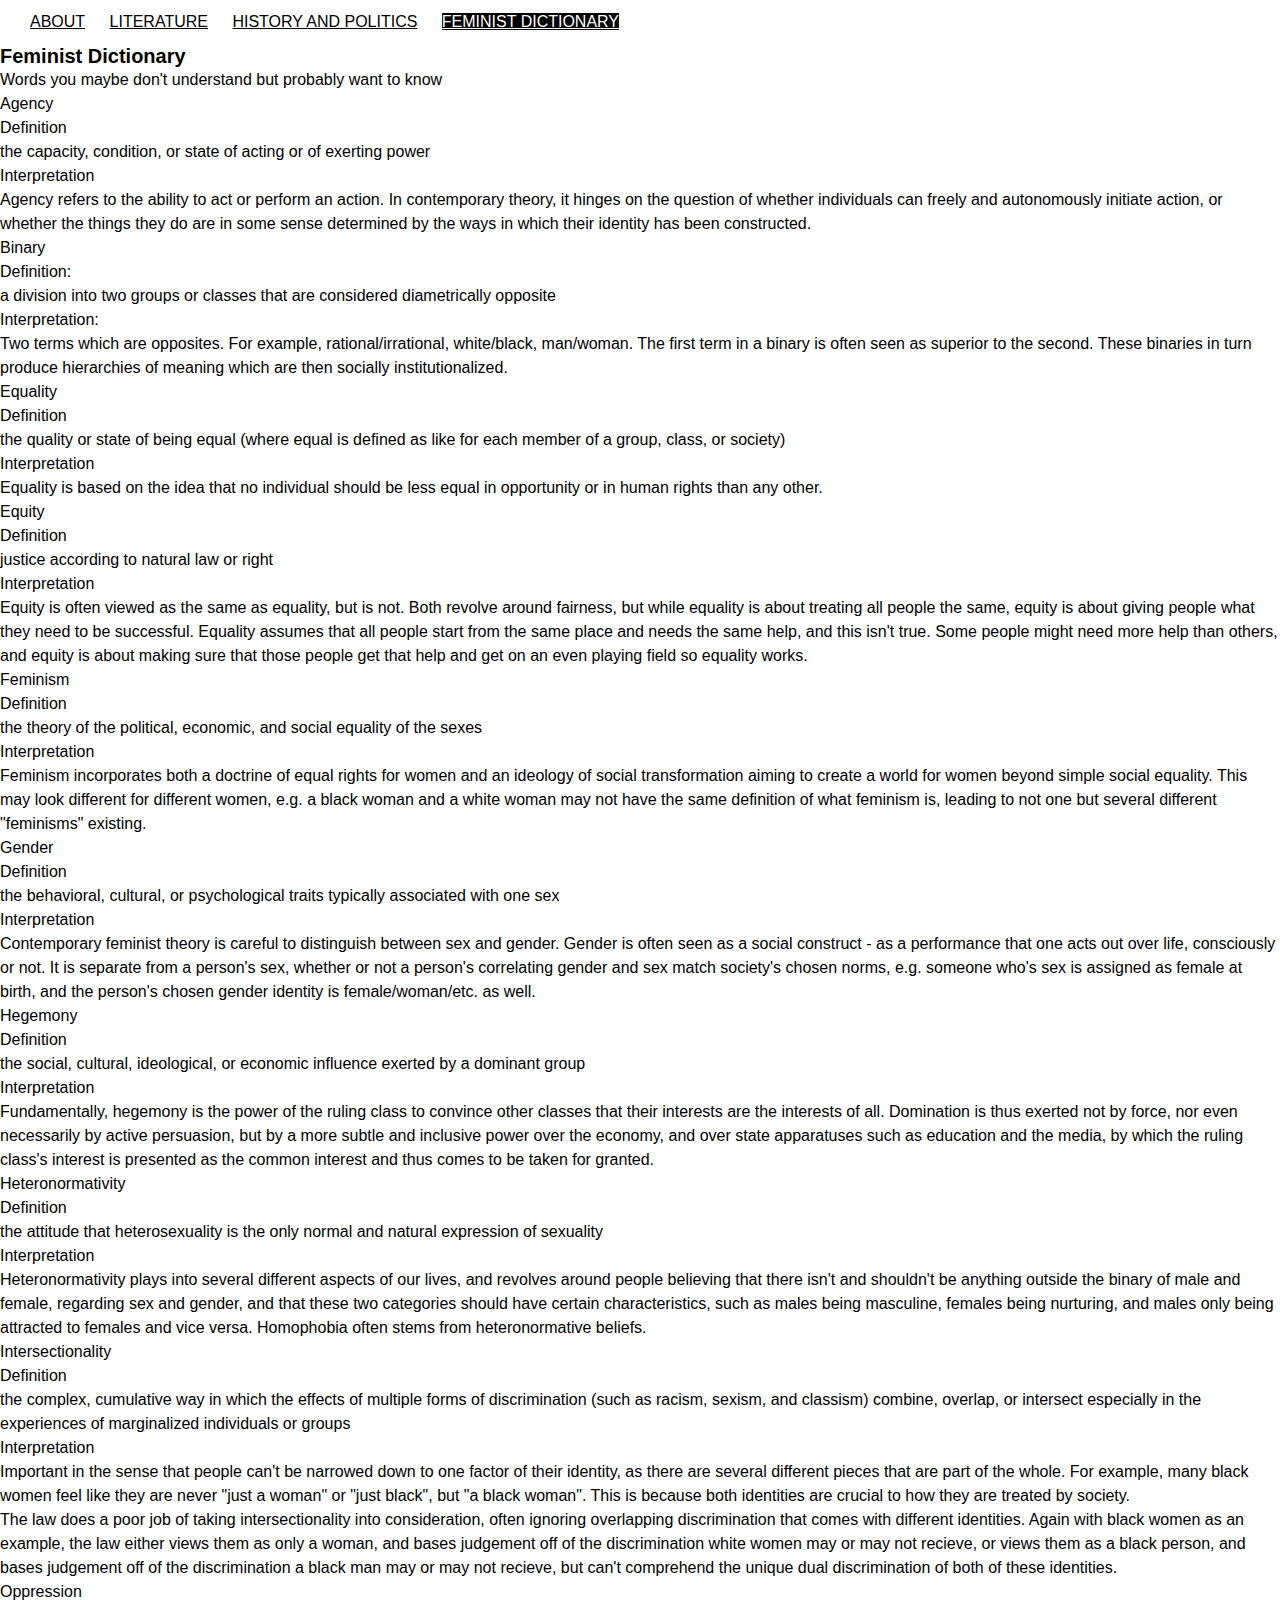
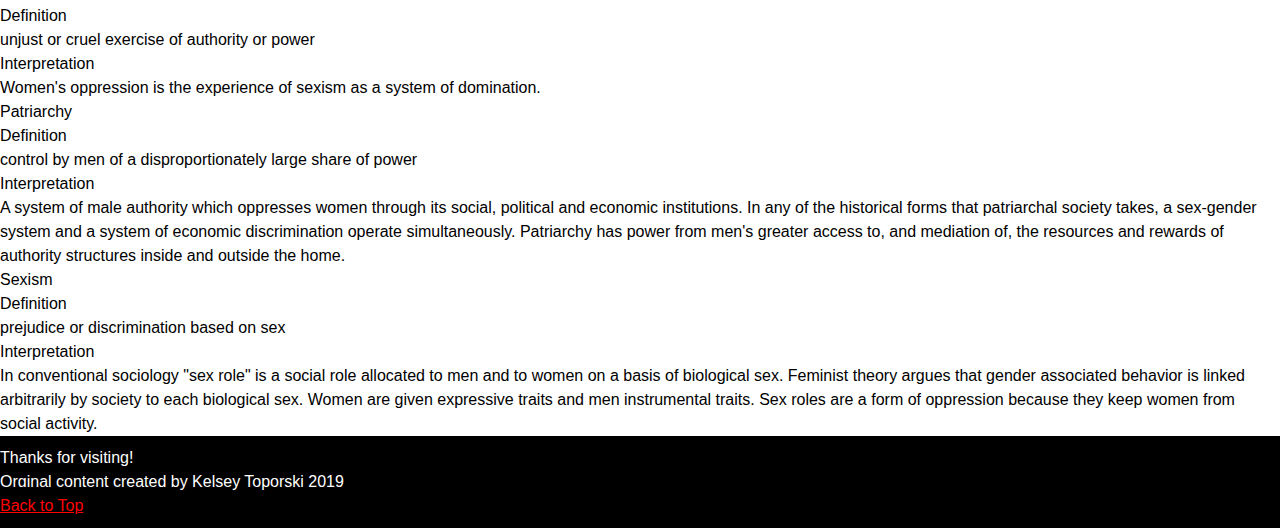
<file: femdict.html>
<!DOCTYPE html>
<html lang="en">
<head>
  <meta charset="UTF-8">

  <meta name="viewport" content="width=device-width, initial-scale=1.0">

  <!-- connects to the stylesheets -->
  <link rel="stylesheet" href="css/reset.css">
  <link rel="stylesheet" href="css/style.css">

  <!-- connect to a Google font -->  
  <!-- connect to a Font Aweseom font -->
  <!-- connect to a favicon -->

  <title>Women's Web - Dictionary</title>
</head>

<body>
  <header>
    <nav class="navigation">
        <ul>
          <li><a href="index.html">About</a></li>
          <li><a href="literature.html">Literature</a></li>
          <li><a href="history.html">History and Politics</a></li>
          <li><a href="femdict.html" class="active">Feminist Dictionary</a></li>
        </ul>
    </nav>
      <!-- definitions from meriam webster -->
      <!-- interpretations from
            The Dictionary of Feminist Theory - Maggie Humm,
            Key Concepts In Post-Colonial Studies - Ashcroft, Bill, Gareth Griffiths, and Helen Tiffin,
            or myself -->
      <!-- interpretation of equity from https://everydayfeminism.com/2014/09/equality-is-not-enough/ -->

    <h1>Feminist Dictionary</h1>
    Words you maybe don't understand but probably want to know

  </header>

  <main>
  

      <!-- definitions from meriam webster -->
      <!-- interpretations from
            The Dictionary of Feminist Theory - Maggie Humm,
            Key Concepts In Post-Colonial Studies - Ashcroft, Bill, Gareth Griffiths, and Helen Tiffin,
            or myself -->
      <!-- interpretation of equity from https://everydayfeminism.com/2014/09/equality-is-not-enough/ -->

      <dl>
        <dt>Agency</dt>
        <dd>Definition
          <p>
            the capacity, condition, or state of acting or of exerting power
          </p>
        <dd>Interpretation
          <p>
            Agency refers to the ability to act or perform an action. In contemporary theory, it hinges on the question of whether individuals can freely and autonomously initiate action, or whether the things they do are in some sense determined by the ways in which their identity has been constructed.
          </p>

        
        <dt>Binary</dt>
        <dd>Definition:
          <p>
            a division into two groups or classes that are considered diametrically opposite
          </p></dd>
        <dd>Interpretation:
          <p>
            Two terms which are opposites. For example, rational/irrational, white/black, man/woman. The first term in a binary is often seen as superior to the second. These binaries in turn produce hierarchies of meaning which are then socially institutionalized.
          </p></dd>
        
          
        <dt>Equality</dt>
        <dd>Definition
          <p>
            the quality or state of being equal (where equal is defined as like for each member of a group, class, or society)
          </p></dd>
        <dd>Interpretation
          <p>
            Equality is based on the idea that no individual should be less equal in opportunity or in human rights than any other.
          </p></dd>
        
          
        <dt>Equity</dt>
        <dd>Definition
          <p>
            justice according to natural law or right
          </p></dd>
        <dd>Interpretation
          <p>
            Equity is often viewed as the same as equality, but is not. Both revolve around fairness, but while equality is about treating all people the same, equity is about giving people what they need to be successful. Equality assumes that all people start from the same place and needs the same help, and this isn't true. Some people might need more help than others, and equity is about making sure that those people get that help and get on an even playing field so equality works.
          </p></dd>
        
          
        <dt>Feminism</dt>
        <dd>Definition
          <p>
            the theory of the political, economic, and social equality of the sexes
          </p></dd>
        <dd>Interpretation
          <p>
            Feminism incorporates both a doctrine of equal rights for women and an ideology of social transformation aiming to create a world for women beyond simple social equality. This may look different for different women, e.g. a black woman and a white woman may not have the same definition of what feminism is, leading to not one but several different "feminisms" existing.
          </p></dd>
       
          
        <dt>Gender</dt>
        <dd>Definition
          <p>
            the behavioral, cultural, or psychological traits typically associated with one sex
          </p></dd>
        <dd>Interpretation
          <p>
            Contemporary feminist theory is careful to distinguish between sex and gender. Gender is often seen as a social construct - as a performance that one acts out over life, consciously or not. It is separate from a person's sex, whether or not a person's correlating gender and sex match society's chosen norms, e.g. someone who's sex is assigned as female at birth, and the person's chosen gender identity is female/woman/etc. as well.
          </p></dd>
        
          
        <dt>Hegemony</dt>
        <dd>Definition
          <p>
            the social, cultural, ideological, or economic influence exerted by a dominant group
          </p></dd>
        <dd>Interpretation
          <p>
            Fundamentally, hegemony is the power of the ruling class to convince other classes that their interests are the interests of all.  Domination is thus exerted not by force, nor even necessarily by active persuasion, but by a more subtle and inclusive power over the economy, and over state apparatuses such as education and the media, by which the ruling class's interest is presented as the common interest and thus comes to be taken for granted.
          </p></dd>
       
          
        <dt>Heteronormativity</dt>
        <dd>Definition
          <p>
            the attitude that heterosexuality is the only normal and natural expression of sexuality
          </p></dd>
        <dd>Interpretation
          <p>
            Heteronormativity plays into several different aspects of our lives, and revolves around people believing that there isn't and shouldn't be anything outside the binary of male and female, regarding sex and gender, and that these two categories should have certain characteristics, such as males being masculine, females being nurturing, and males only being attracted to females and vice versa. Homophobia often stems from heteronormative beliefs.
          </p></dd>
        
          
        <dt>Intersectionality</dt>
        <dd>Definition
          <p>
            the complex, cumulative way in which the effects of multiple forms of discrimination (such as racism, sexism, and classism) combine, overlap, or intersect especially in the experiences of marginalized individuals or groups
          </p></dd>
        <dd>Interpretation
          <p>
            Important in the sense that people can't be narrowed down to one factor of their identity, as there are several different pieces that are part of the whole. For example, many black women feel like they are never "just a woman" or "just black", but "a black woman". This is because both identities are crucial to how they are treated by society.
          </p>
          <p>
            The law does a poor job of taking intersectionality into consideration, often ignoring overlapping discrimination that comes with different identities. Again with black women as an example, the law either views them as only a woman, and bases judgement off of the discrimination white women may or may not recieve, or views them as a black person, and bases judgement off of the discrimination a black man may or may not recieve, but can't comprehend the unique dual discrimination of both of these identities.
          </p></dd>
           
          
        <dt>Oppression</dt>
        <dd>Definition
          <p>
            unjust or cruel exercise of authority or power
          </p></dd>
        <dd>Interpretation
          <p>
            Women's oppression is the experience of sexism as a system of domination.
          </p></dd>
       
          
        <dt>Patriarchy</dt>
        <dd>Definition
          <p>
            control by men of a disproportionately large share of power
          </p></dd>
        <dd>Interpretation
          <p>
            A system of male authority which oppresses women through its social, political and economic institutions. In any of the historical forms that patriarchal society takes, a sex-gender system and a system of economic discrimination operate simultaneously. Patriarchy has power from men's greater access to, and mediation of, the resources and rewards of authority structures inside and outside the home.
          </p></dd>
             
          
        <dt>Sexism</dt>
        <dd>Definition
          <p>
            prejudice or discrimination based on sex
          </p></dd>
        <dd>Interpretation
          <p>
            In conventional sociology "sex role" is a social role allocated to men and to women on a basis of biological sex. Feminist theory argues that gender associated behavior is linked arbitrarily by society to each biological sex. Women are given expressive traits and men instrumental traits. Sex roles are a form of oppression because they keep women from social activity.
          </p></dd>
      </dl>

    </main>

    <footer>
      <p class="thanks">
        Thanks for visiting! <i class="far fa-grin"></i>
      </p>
      <p>Orginal content created by Kelsey Toporski 2019</p>

      <a href="#top" class="tops">Back to Top</a>
    </footer>

</body>
</html>
</file>
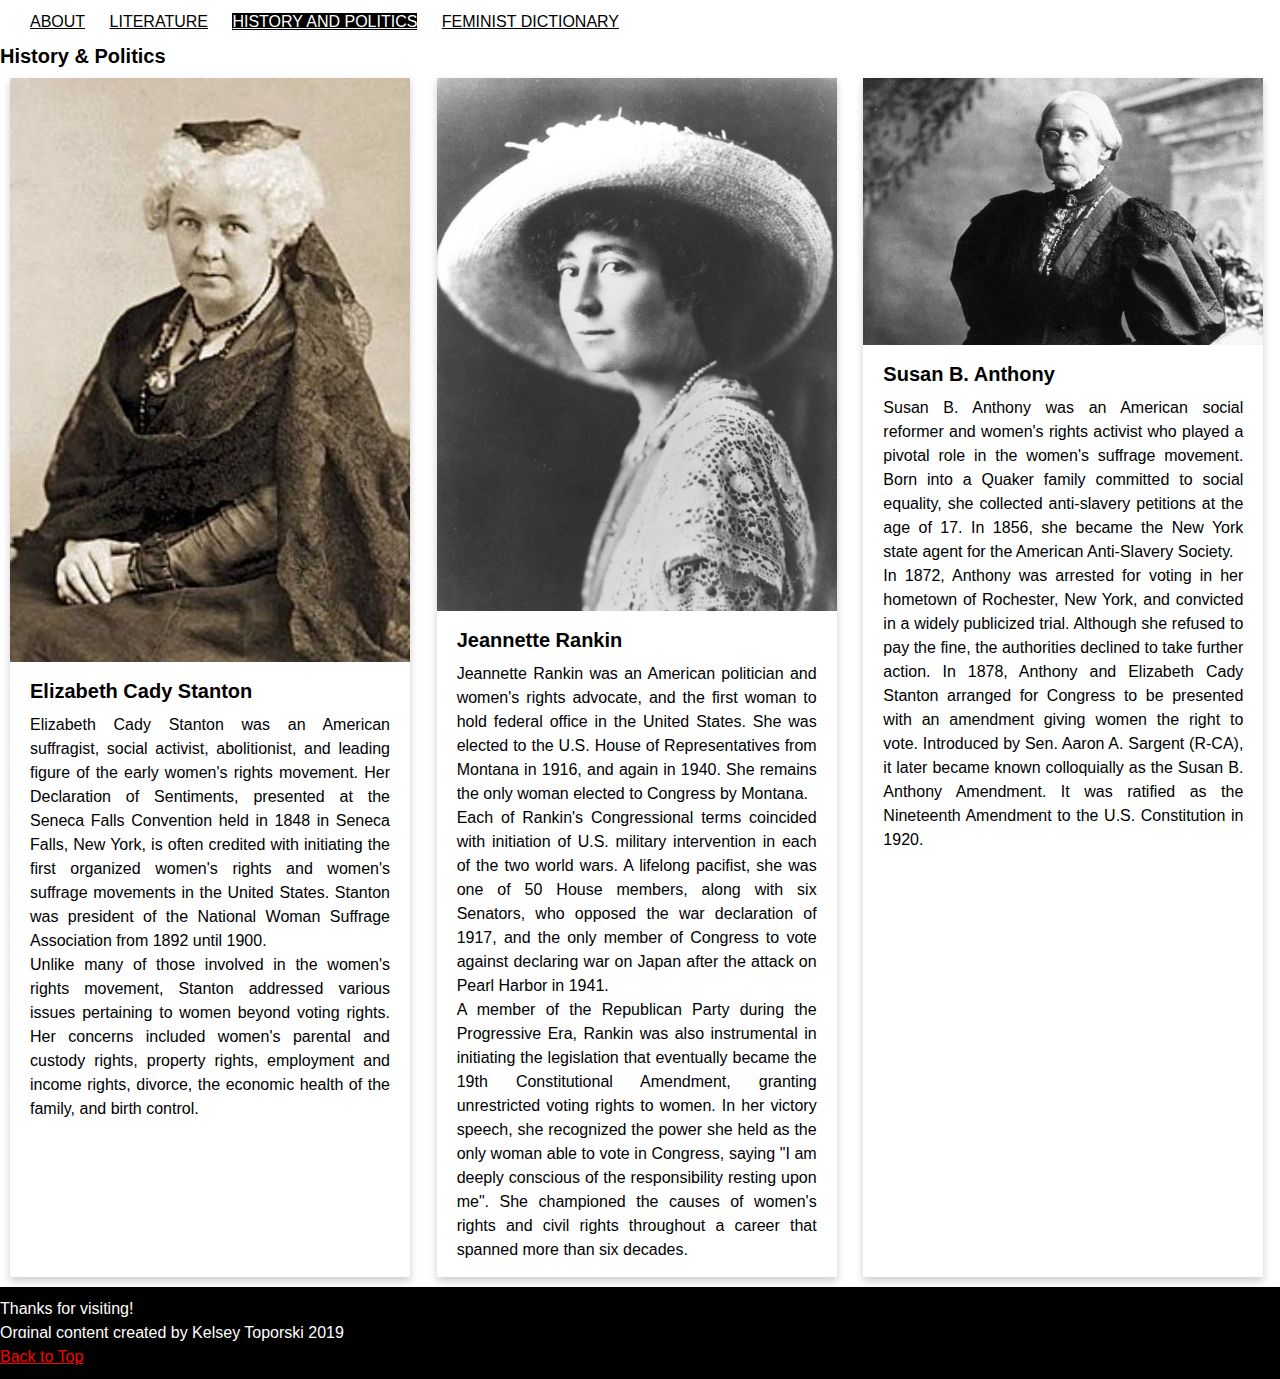
<file: history.html>
<!DOCTYPE html>
<html lang="en">
<head>
  <meta charset="UTF-8">

  <meta name="viewport" content="width=device-width, initial-scale=1.0">

  <!-- connects to the stylesheets -->
  <link rel="stylesheet" href="css/reset.css">
  <link rel="stylesheet" href="css/style.css">

  <!-- connect to a Google font -->  
  <!-- connect to a Font Aweseom font -->
  <!-- connect to a favicon -->

  <title>Women's Web - History</title>
</head>

<body>
  <a href="#main_content" class="skip">Skip to Main Content</a>
  <header>
    <nav class="navigation">
        <ul>
          <li><a href="index.html">About</a></li>
          <li><a href="literature.html">Literature</a></li>
          <li><a href="history.html" class="active">History and Politics</a></li>
          <li><a href="femdict.html">Feminist Dictionary</a></li>
        </ul>
    </nav>
      <!-- definitions from meriam webster -->
      <!-- interpretations from
            The Dictionary of Feminist Theory - Maggie Humm,
            Key Concepts In Post-Colonial Studies - Ashcroft, Bill, Gareth Griffiths, and Helen Tiffin,
            or myself -->
      <!-- interpretation of equity from https://everydayfeminism.com/2014/09/equality-is-not-enough/ -->

    <h1>History &amp; Politics</h1>
  </header>

  <main id="main_content">

    <!-- cmd shift p, emment wrap with abbreviation -->

    <!--width="200"-->
    <!-- 
      
      
      
    <div class="card">
      <img src="" alt="">
      <div class="container">
        <h2>Header</h2>
        <p>
          Content
        </p>
        <p>
          Content
        </p>
      </div>
    </div>
  
  
  
  
  -->
  <div class="card_parent">

    <div class="card">
      <img src="images/elizabeth_cady_s.jpg" alt="Headshot of Elizabeth Cady Stanton">
      <div class="container">
        <h2>Elizabeth Cady Stanton</h2>
        <p>
          Elizabeth Cady Stanton was an American suffragist, social activist, abolitionist, and leading figure of the early women's rights movement. Her Declaration of Sentiments, presented at the Seneca Falls Convention held in 1848 in Seneca Falls, New York, is often credited with initiating the first organized women's rights and women's suffrage movements in the United States. Stanton was president of the National Woman Suffrage Association from 1892 until 1900.
        </p>
        <p>
          Unlike many of those involved in the women's rights movement, Stanton addressed various issues pertaining to women beyond voting rights. Her concerns included women's parental and custody rights, property rights, employment and income rights, divorce, the economic health of the family, and birth control.
        </p>
      </div>
    </div>

    <div class="card">
      <img src="images/jeannette_rankin.jpg" alt="Headshot of Jeannette Rankin">
      <div class="container">
        <h2>Jeannette Rankin</h2>
        <p>
          Jeannette Rankin was an American politician and women's rights advocate, and the first woman to hold federal office in the United States. She was elected to the U.S. House of Representatives from Montana in 1916, and again in 1940. She remains the only woman elected to Congress by Montana.
        </p>
        <p>
          Each of Rankin's Congressional terms coincided with initiation of U.S. military intervention in each of the two world wars. A lifelong pacifist, she was one of 50 House members, along with six Senators, who opposed the war declaration of 1917, and the only member of Congress to vote against declaring war on Japan after the attack on Pearl Harbor in 1941.
        </p>
        <p>
          A member of the Republican Party during the Progressive Era, Rankin was also instrumental in initiating the legislation that eventually became the 19th Constitutional Amendment, granting unrestricted voting rights to women. In her victory speech, she recognized the power she held as the only woman able to vote in Congress, saying "I am deeply conscious of the responsibility resting upon me". She championed the causes of women's rights and civil rights throughout a career that spanned more than six decades.
        </p>
      </div>
    </div>

    <div class="card">
      <img src="images/susan_ba.jpg" alt="Headshot of Susan B. Anthony">
      <div class="container">
        <h2>Susan B. Anthony</h2>
        <p>
          Susan B. Anthony was an American social reformer and women's rights activist who played a pivotal role in the women's suffrage movement. Born into a Quaker family committed to social equality, she collected anti-slavery petitions at the age of 17. In 1856, she became the New York state agent for the American Anti-Slavery Society.
        </p>
        <p>
          In 1872, Anthony was arrested for voting in her hometown of Rochester, New York, and convicted in a widely publicized trial. Although she refused to pay the fine, the authorities declined to take further action. In 1878, Anthony and Elizabeth Cady Stanton arranged for Congress to be presented with an amendment giving women the right to vote. Introduced by Sen. Aaron A. Sargent (R-CA), it later became known colloquially as the Susan B. Anthony Amendment. It was ratified as the Nineteenth Amendment to the U.S. Constitution in 1920.
        </p>
      </div>
    </div>



  </div>
    <!-- 
        <h2>Susan B. Anthony</h2>
        <img src="images/susan_ba.jpg" alt="Headshot of Susan B. Anthony">
        <p>
          Susan B. Anthony was an American social reformer and women's rights activist who played a pivotal role in the women's suffrage movement. Born into a Quaker family committed to social equality, she collected anti-slavery petitions at the age of 17. In 1856, she became the New York state agent for the American Anti-Slavery Society.
        </p>

        <p>
          In 1872, Anthony was arrested for voting in her hometown of Rochester, New York, and convicted in a widely publicized trial. Although she refused to pay the fine, the authorities declined to take further action. In 1878, Anthony and Elizabeth Cady Stanton arranged for Congress to be presented with an amendment giving women the right to vote. Introduced by Sen. Aaron A. Sargent (R-CA), it later became known colloquially as the Susan B. Anthony Amendment. It was ratified as the Nineteenth Amendment to the U.S. Constitution in 1920.
        </p>
     

      <h2>Elizabeth Cady Stanton</h2>
        <img src="images/elizabeth_cady_s.jpg" width="200" alt="Headshot of Elizabeth Cady Stanton">
        <p>
          Elizabeth Cady Stanton was an American suffragist, social activist, abolitionist, and leading figure of the early women's rights movement. Her Declaration of Sentiments, presented at the Seneca Falls Convention held in 1848 in Seneca Falls, New York, is often credited with initiating the first organized women's rights and women's suffrage movements in the United States. Stanton was president of the National Woman Suffrage Association from 1892 until 1900.
        </p>

        <p>
          Unlike many of those involved in the women's rights movement, Stanton addressed various issues pertaining to women beyond voting rights. Her concerns included women's parental and custody rights, property rights, employment and income rights, divorce, the economic health of the family, and birth control.
        </p>
    
        <h2>Jeannette Rankin</h2>
        <img src="images/jeannette_rankin.jpg" width="200" alt="Headshot of Jeannette Rankin">
        <p>
          Jeannette Rankin was an American politician and women's rights advocate, and the first woman to hold federal office in the United States. She was elected to the U.S. House of Representatives from Montana in 1916, and again in 1940. She remains the only woman elected to Congress by Montana.
        </p>
    
        <p>
          Each of Rankin's Congressional terms coincided with initiation of U.S. military intervention in each of the two world wars. A lifelong pacifist, she was one of 50 House members, along with six Senators, who opposed the war declaration of 1917, and the only member of Congress to vote against declaring war on Japan after the attack on Pearl Harbor in 1941.
        </p>
    
        <p>
          A member of the Republican Party during the Progressive Era, Rankin was also instrumental in initiating the legislation that eventually became the 19th Constitutional Amendment, granting unrestricted voting rights to women. In her victory speech, she recognized the power she held as the only woman able to vote in Congress, saying "I am deeply conscious of the responsibility resting upon me". She championed the causes of women's rights and civil rights throughout a career that spanned more than six decades.
        </p>


   
      <h2>Debra Haaland</h2>
      <img src="images/debra_haaland.jpg" width="200" alt="Headshot of Debra Haaland">
      <p>
        Debra Anne Haaland is an American attorney and politician serving as the U.S. Representative for New Mexico's 1st congressional district. The district includes almost three-fourths of Albuquerque, along with most of that city's suburbs.
      </p>

      <p>
        She and Sharice Davids are the first two Native American women elected to the U.S. Congress. Haaland is a former chair of the Democratic Party of New Mexico.
      </p>
  

    
     Geraldine Anne Ferraro  <img src="https://upload.wikimedia.org/wikipedia/commons/thumb/8/89/GERALDINE_FERRARO.jpg/440px-GERALDINE_FERRARO.jpg"  width="200" alt="Geraldine Anne Ferraro"> 
    <p>Geraldine Anne Ferraro (August 26, 1935 – March 26, 2011) was an American politician, diplomat, and attorney. She served in the United States House of Representatives from 1979 to 1985, and was the Democratic Party's vice presidential nominee in the 1984 presidential election, running alongside Walter Mondale; this made her the first female vice-presidential nominee representing a major American political party. She was also a journalist, author, and businesswoman.</p>

      
      
      <p>In 1984, former vice president and presidential candidate Walter Mondale, seen as an underdog, selected Ferraro to be his running mate in the upcoming election. In doing so Ferraro also became the first widely recognized Italian American to be a major-party national nominee. The positive polling the Mondale-Ferraro ticket received when she joined soon faded, as damaging questions arose about her and her businessman husband's finances and wealth and her Congressional disclosure statements. In the general election, Mondale and Ferraro were defeated in a landslide by incumbent President Ronald Reagan and Vice President George H. W. Bush.<p>

        <h2>Ruth Bader Ginsburg</h2>
            <img src="images/rbg.jpg" width="200" alt="Headshot of Ruth Bader Ginsburg">
            <p>
              Ruth Bader Ginsburg is an Associate Justice of the Supreme Court of the United States. Ginsburg was appointed by President Bill Clinton and took the oath of office on August 10, 1993. She is the second female justice (after Sandra Day O'Connor) of four to be confirmed to the court. She is generally viewed as belonging to the liberal wing of the court. Ginsburg has received attention in American popular culture for her fiery liberal dissents and refusal to step down; she has been dubbed the "Notorious R.B.G."
            </p>
    
            <p>
              Ginsburg earned her bachelor's degree at Cornell University, and became a wife and mother before starting law school at Harvard, where she was one of the few women in her class. She transferred to Columbia Law School, where she graduated tied for first in her class.
            </p>
    
            <p>
              Ginsburg spent a considerable part of her legal career as an advocate for the advancement of gender equality and women's rights, winning multiple victories arguing before the Supreme Court. She advocated as a volunteer lawyer for the American Civil Liberties Union and was a member of its board of directors and one of its general counsels in the 1970s.
            </p>

        <h2>Condoleezza "Condi" Rice</h2> <img src="https://upload.wikimedia.org/wikipedia/commons/thumb/4/42/Condoleezza_Rice_cropped.jpg/440px-Condoleezza_Rice_cropped.jpg" width = "200" alt="Headshot of Condoleezza Rice">
        <p>Condoleezza Rice  (born November 14, 1954) is an American diplomat and political scientist who is the current director of the Hoover Institution at Stanford University. A member of the Republican Party, she previously served as the 66th United States secretary of state from 2005 to 2009 and as the 19th U.S. national security advisor from 2001 to 2005. Rice was the first female African-American secretary of state and the first woman to serve as national security advisor. Until the election of Barack Obama as president in 2008, Rice and her predecessor, Colin Powell, were the highest-ranking African Americans in the history of the federal executive branch (by virtue of the secretary of state standing fourth in the presidential line of succession). At the time of her appointment as Secretary of State, Rice was the highest-ranking woman in the history of the United States to be in the presidential line of succession.</p>

        <p>Rice was born in Birmingham, Alabama, and grew up while the South was racially segregated. She obtained her bachelor's degree from the University of Denver and her master's degree in political science from the University of Notre Dame. In 1981, she received a PhD from the School of International Studies at the University of Denver. She worked at the State Department under the Carter administration and served on the National Security Council as the Soviet and Eastern Europe affairs advisor to President George H. W. Bush during the dissolution of the Soviet Union and German reunification from 1989 to 1991. On December 17, 2000, she joined the Bush administration as President George W. Bush's national security advisor. In Bush's second term, she succeeded Colin Powell as Secretary of State, thereby becoming the first African-American woman, second African-American after Powell, and second woman after Madeleine Albright to hold this office.</p>



      <h2>Hillary Rodham Clinton</h2>
        <img src="images/hrc.jpg" width="200" alt="Headshot of Hillary Clinton">
        <p>
          Hillary Rodham Clinton is an American politician, diplomat, lawyer, writer, and public speaker. She served as the First Lady of the United States from 1993 to 2001, U.S. Senator from New York from 2001 to 2009, 67th United States Secretary of State from 2009 to 2013, and as the Democratic Party's nominee for President of the United States in the 2016 election.
        </p>

        <p>
          Clinton graduated from Wellesley College in 1969 and earned a Juris Doctor from Yale Law School in 1973. After serving as a congressional legal counsel, she moved to Arkansas and married Bill Clinton in 1975. In 1977, she co-founded Arkansas Advocates for Children and Families. She was appointed the first female chair of the Legal Services Corporation in 1978, and became the first female partner at Little Rock's Rose Law Firm the following year. As First Lady of Arkansas, she led a task force whose recommendations helped reform Arkansas's public schools.
        </p>

        <p>
          As First Lady of the United States, Clinton was an advocate for gender equality and healthcare reform. In 2000, Clinton was elected as the first female Senator from New York, and was reelected to the Senate in 2006. She unsuccessfully ran for President in 2008, losing the Democratic nomination to Barack Obama. She then served as the U.S. Secretary of State in the Obama Administration from 2009 to 2013.
        </p>

        <p>
          Clinton made a second presidential run in 2016. She received the most votes and primary delegates in the 2016 Democratic primaries, and formally accepted her party's nomination for President of the United States on July 28, 2016. She became the first female candidate to be nominated for president by a major U.S. political party. She lost the presidential election in the Electoral College, despite winning a plurality of the popular vote. She received more than 65 million votes, the 3rd-highest count in a U.S. presidential election, behind Obama's victories in 2008 and 2012.
        </p>
    

        <h2>Lauren Underwood</h2>
        <img src="images/lauren_underwood.jpg" width="200" alt="Headshot of Lauren Underwood">
        <p>
          Lauren Underwood is an American nurse and politician who serves as the U.S. Representative for Illinois's 14th congressional district as a member of the Democratic Party.
        </p>

        <p>
          Underwood received a degree in nursing from the University of Michigan and two master's degrees from Johns Hopkins University. She started her career as a policy professional in the Obama Administration in 2014 and later worked as a Senior Advisor at the Department of Health and Human Services (HHS).
        </p>

        <p>
          In 2018, she was elected to the United States House of Representatives. Upon her swearing in, Underwood became the youngest black woman to serve in Congress.
        </p>


      <h2>Kamala Harris</h2>
        <img src="images/kamala.jpg" width="200" alt="Headshot of Kamala Harris">
        <p>
          Kamala Harris is an American attorney and politician serving as the junior United States Senator for California since 2017. A member of the Democratic Party, she previously served as the 32nd Attorney General of California from 2011 to 2017, and as District Attorney of San Francisco from 2004 to 2010.
        </p>

        <p>
          Born in Oakland, California, Harris is a graduate of Howard University and University of California, Hastings College of the Law. In the 1990s, Harris worked in the San Francisco District Attorney's Office and the City Attorney of San Francisco's office. In 2004, Harris was elected District Attorney of San Francisco.
        </p>

        <p>
          Harris was narrowly elected as California's Attorney General in 2010 and reelected in 2014 by a wide margin. On November 8, 2016, she defeated Loretta Sanchez in the 2016 Senate election to succeed outgoing Senator Barbara Boxer, becoming California's third female U.S. Senator and the first of either Indian or Jamaican descent.
        </p>
    
      

      <h2>Nancy Pelosi</h2>
        <img src="images/nancy_p.jpg" width="200" alt="Headshot of Nancy Pelosi">
        <p>
          Nancy Pelosi is an American politician serving as speaker of the United States House of Representatives since January 2019. First elected to Congress in 1987, she is the only female to have served as Speaker, and is the highest-ranking elected woman in United States history. Pelosi is second in the presidential line of succession, immediately after the vice president.
        </p>

        <p>
          A member of the Democratic Party, Pelosi is currently in her 17th term as a congresswoman, representing California's 12th congressional district (since 2013), which consists of four-fifths of the city and county of San Francisco. She has led House Democrats since 2003 (the first woman to lead a party in Congress), serving as Speaker twice (2007–2011 and 2019–present) and as House Minority Leader twice (2003–2007 and 2011–2019). She has also served as House Minority Whip (2002–2003).
        </p>

        <p>
          Pelosi was a major opponent of the Iraq War as well as the Bush Administration's 2005 attempt to privatize Social Security. During her first speakership, she was instrumental in the passage of many landmark bills, including the Affordable Care Act, the Dodd–Frank Wall Street Reform and Consumer Protection Act, the Don't Ask, Don't Tell Repeal Act, along with the American Recovery and Reinvestment Act and 2010 Tax Relief Act which served as economic stimulus amidst the Great Recession.
        </p>


   
        <h2>Ana Navarro</h2> <img src = "https://upload.wikimedia.org/wikipedia/commons/thumb/1/10/Ana_Navarro.png/440px-Ana_Navarro.png" width="200" alt="Headshot of Ana Navarro">
        <p>Navarro has served in a number of Republican administrations, including the transition team for Florida Governor Jeb Bush in 1998, as well as his Director of Immigration Policy. She also served as ambassador to the United Nations Commission on Human Rights, where she condemned human rights violations in Cuba. She later served as the National Co-Chair of the Hispanic Advisory Council for John McCain in 2008 and Jon Huntsman Jr. in 2012.</p>

      Sharice Davids
        <img src="images/sharice.jpg" width="200" alt="Headshot of Sharice Davids">
        <p>
          Sharice Davids is an American attorney and politician serving as the U.S. Representative for Kansas's 3rd congressional district since 2019. A member of the Democratic Party, she represents a district that includes most of the Kansas side of the Kansas City metropolitan area.
        </p>

        <p>
          A lawyer educated at the University of Missouri–Kansas City and Cornell Law School, Davids also was a professional mixed martial artist in the 2010s.
        </p>

        <p>
          Davids, along with Deb Haaland of New Mexico, is the first Native American woman elected to Congress. Davids is also the first openly lesbian and LGBT member of Congress from Kansas.
        </p>
    
        

      Shirley Chisholm
        <img src="images/shirley_c.jpg" width="200" alt="Headshot of Shirley Chisholm">
        <p>
          Shirley Chisholm was an American politician, educator, and author. In 1968, she became the first black woman elected to the United States Congress, and she represented New York's 12th congressional district for seven terms from 1969 to 1983. In 1972, she became the first black candidate for a major party's nomination for President of the United States, and the first woman to run for the Democratic Party's presidential nomination.
        </p>
    
        

      Gloria Steinem
        <img src="images/gloria_steinem.jpg" width="200" alt="Headshot of Gloria Steinem">
        <p>
          Gloria Steinem is an American feminist, journalist, and social political activist who became nationally recognized as a leader and a spokeswoman for the American feminist movement in the late 1960s and early 1970s.
        </p>

        <p>
          Steinem was a columnist for New York magazine, and a co-founder of Ms. magazine. In 1969, Steinem published an article, "After Black Power, Women's Liberation", which brought her to national fame as a feminist leader.
        </p>

        <p>
          In 2005, Steinem, Jane Fonda, and Robin Morgan co-founded the Women's Media Center, an organization that works "to make women visible and powerful in the media".
        </p>
    
        

      Michelle Obama
        <img src="images/michelle_obama.jpg" width="200" alt="Headshot of Michelle Obama">
        <p>
          Michelle Obama is an American writer, lawyer, and university administrator who served as the First Lady of the United States from 2009 to 2017. She is married to the 44th U.S. President, Barack Obama, and was the first African-American First Lady. Obama is a graduate of Princeton University and Harvard Law School. In her early legal career, she worked at the law firm Sidley Austin, where she met Barack Obama. Michelle married Barack in 1992 and they have two daughters.
        </p>

        <p>
          As First Lady, Obama served as a role model for women, and worked as an advocate for poverty awareness, education, nutrition, physical activity and healthy eating. She supported American designers and was considered a fashion icon.
        </p>
    
        

      Angela Davis
        <img src="images/angela_davis.jpg" width="200" alt="Headshot of Angela Davis">
        <p>
          Angela Davis is an American political activist, academic, and author. She emerged as a prominent counterculture activist in the 1960s working with the Communist Party USA, of which she was a member until 1991, and was briefly involved in the Black Panther Party during the Civil Rights Movement.
        </p>

        <p>
          Davis is a professor emerita at the University of California, Santa Cruz, in its History of Consciousness Department. She is also a former director of the university's Feminist Studies department. Her research interests are feminism, African-American studies, critical theory, Marxism, popular music, social consciousness, and the philosophy and history of punishment and prisons. She co-founded Critical Resistance, an organization working to abolish the prison–industrial complex.
        </p>
   
        

      Eleanor Roosevelt
        <img src="images/eleanor_r.jpg" width="200" alt="Headshot of ELeanor Roosevelt">
        <p>
          Eleanor Roosevelt was an American political figure, diplomat and activist. She served as the First Lady of the United States from March 1933 to April 1945 during her husband President Franklin D. Roosevelt's four terms in office, making her the longest serving First Lady of the United States. Roosevelt served as United States Delegate to the United Nations General Assembly from 1945 to 1952.
        </p>

        <p>
          Though widely respected in her later years, Roosevelt was a controversial First Lady at the time for her outspokenness, particularly her stance on racial issues. She was the first presidential spouse to hold regular press conferences, write a daily newspaper column, write a monthly magazine column, host a weekly radio show, and speak at a national party convention. On a few occasions, she publicly disagreed with her husband's policies. She advocated for expanded roles for women in the workplace, the civil rights of African Americans and Asian Americans, and the rights of World War II refugees.
        </p>

        <p>
          Following her husband's death in 1945, Roosevelt remained active in politics for the remaining 17 years of her life. She pressed the United States to join and support the United Nations and became its first delegate. She served as the first chair of the UN Commission on Human Rights and oversaw the drafting of the Universal Declaration of Human Rights.
        </p>
        -->
      </main>  
    <footer>
      <p class="thanks">
        Thanks for visiting! <i class="far fa-grin"></i>
      </p>
      <p>Orginal content created by Kelsey Toporski 2019</p>
      <a href="#top" class="tops">Back to Top</a>
    </footer>
</body>

</html>
</file>
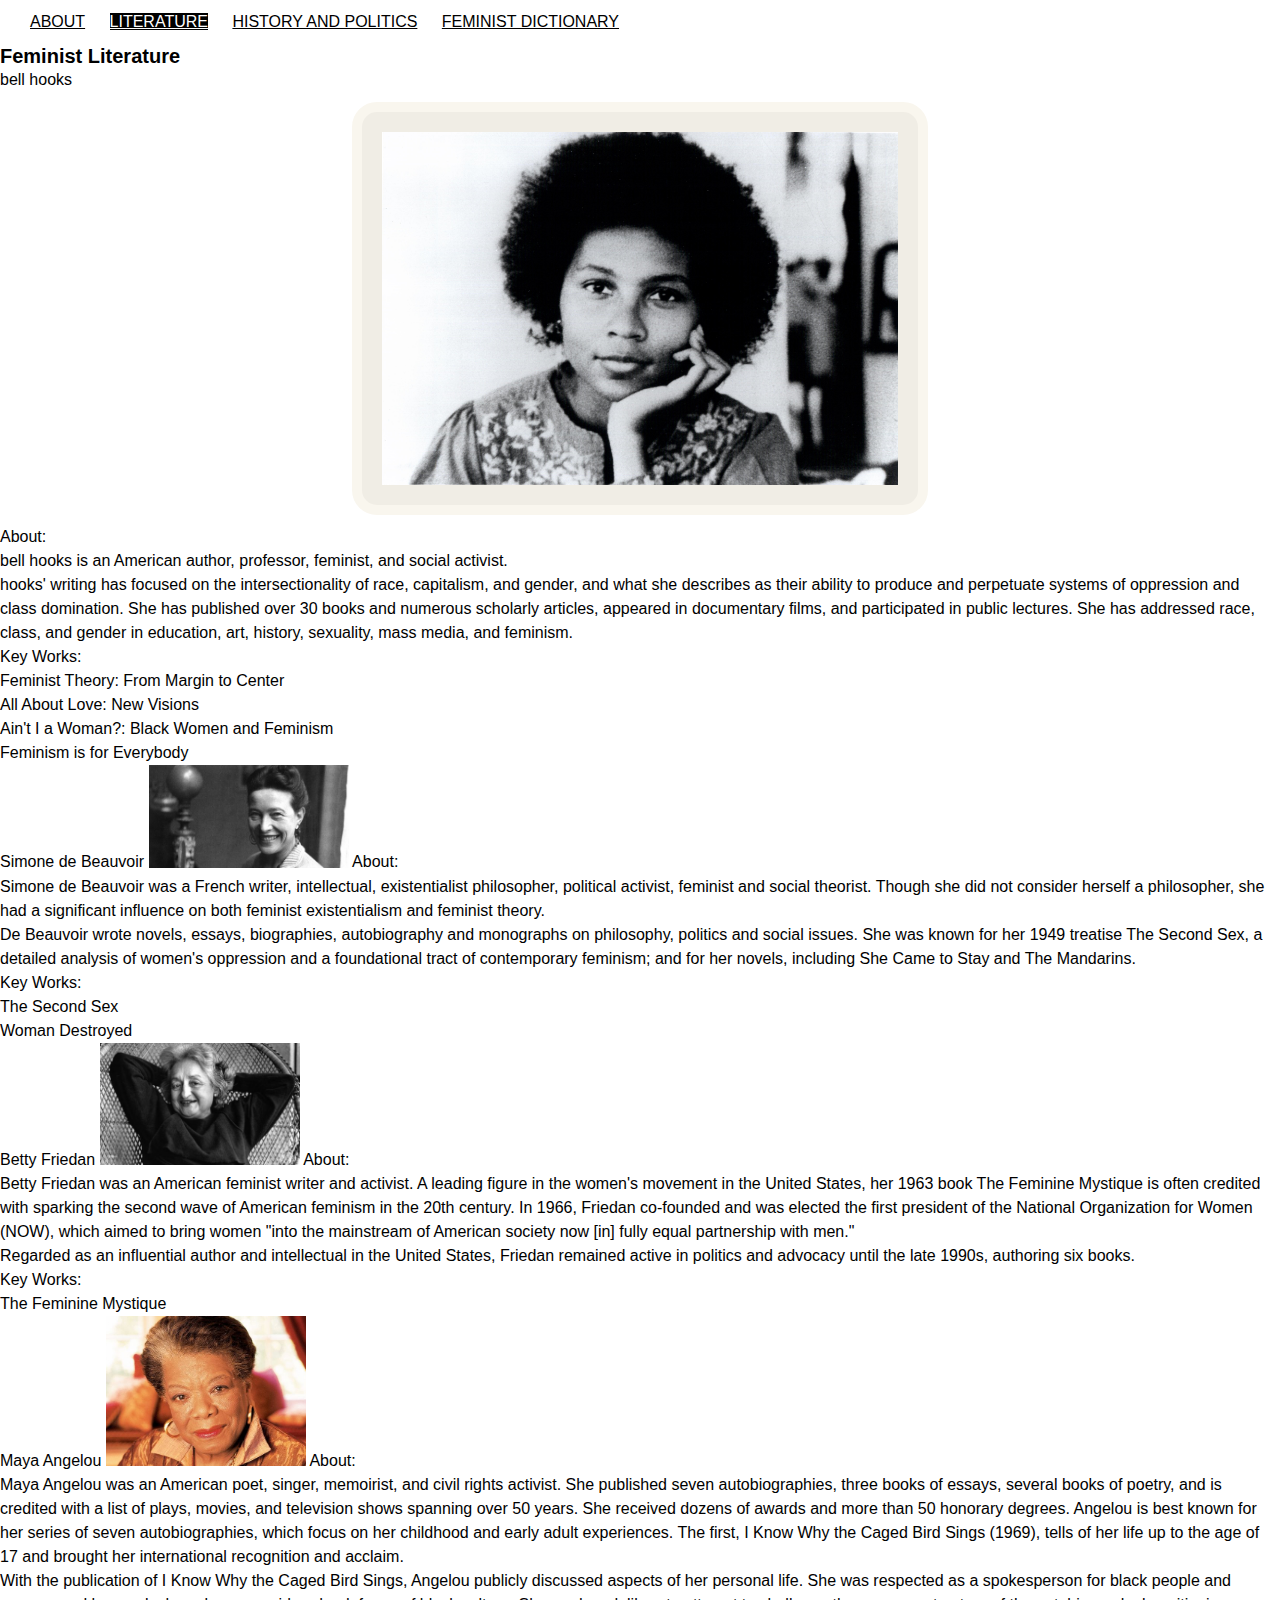
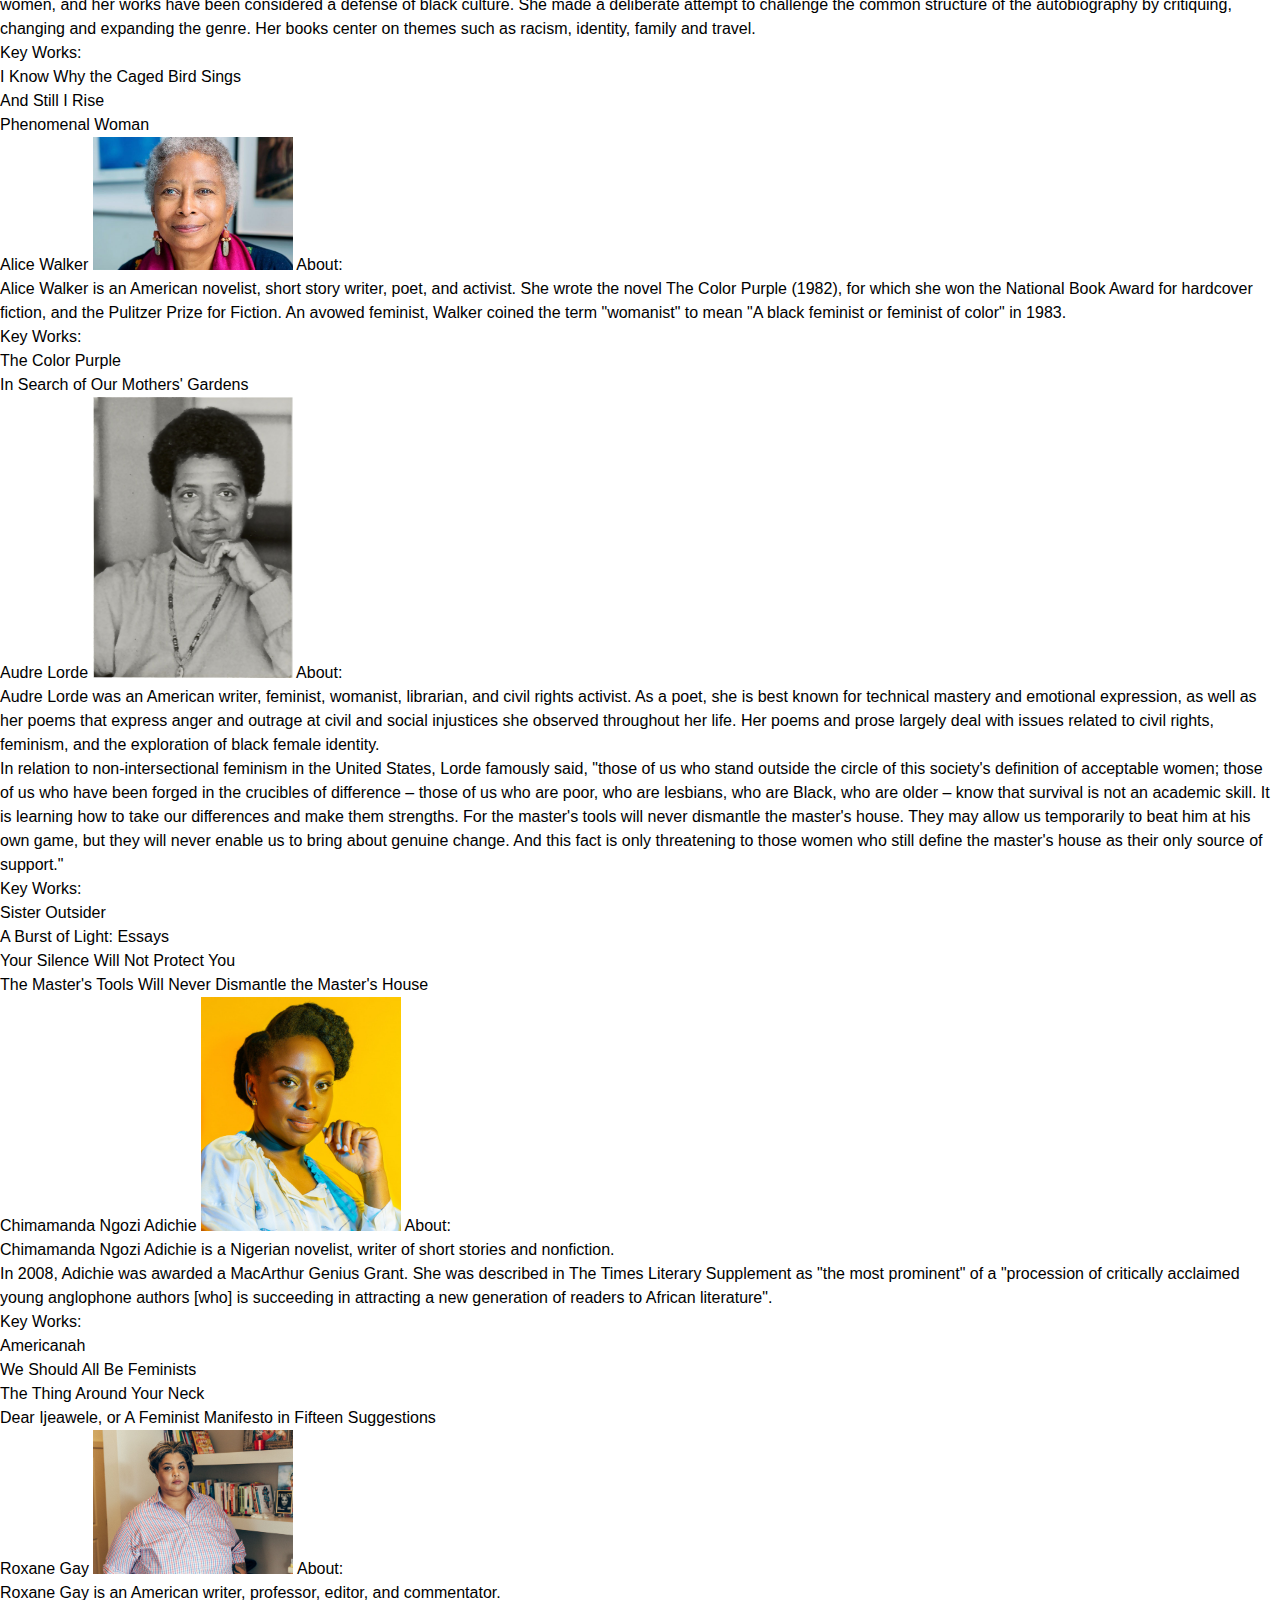
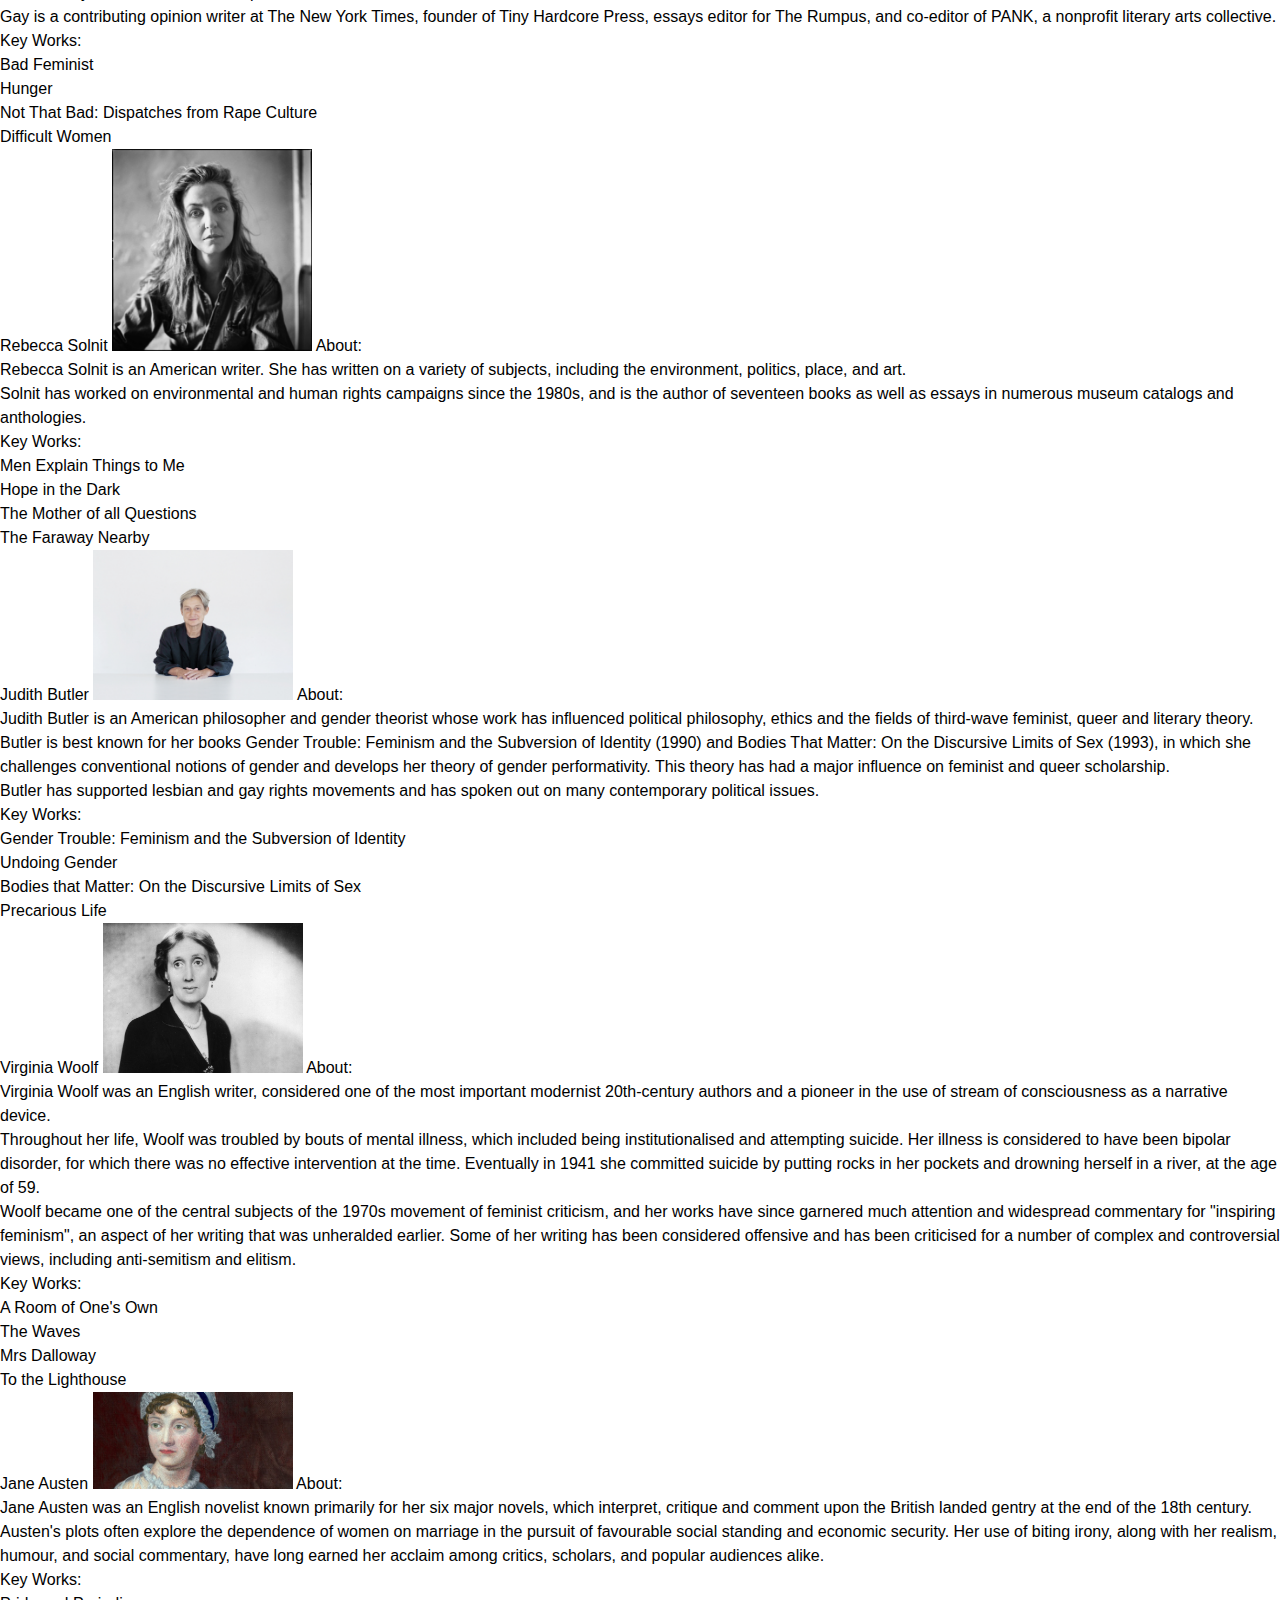
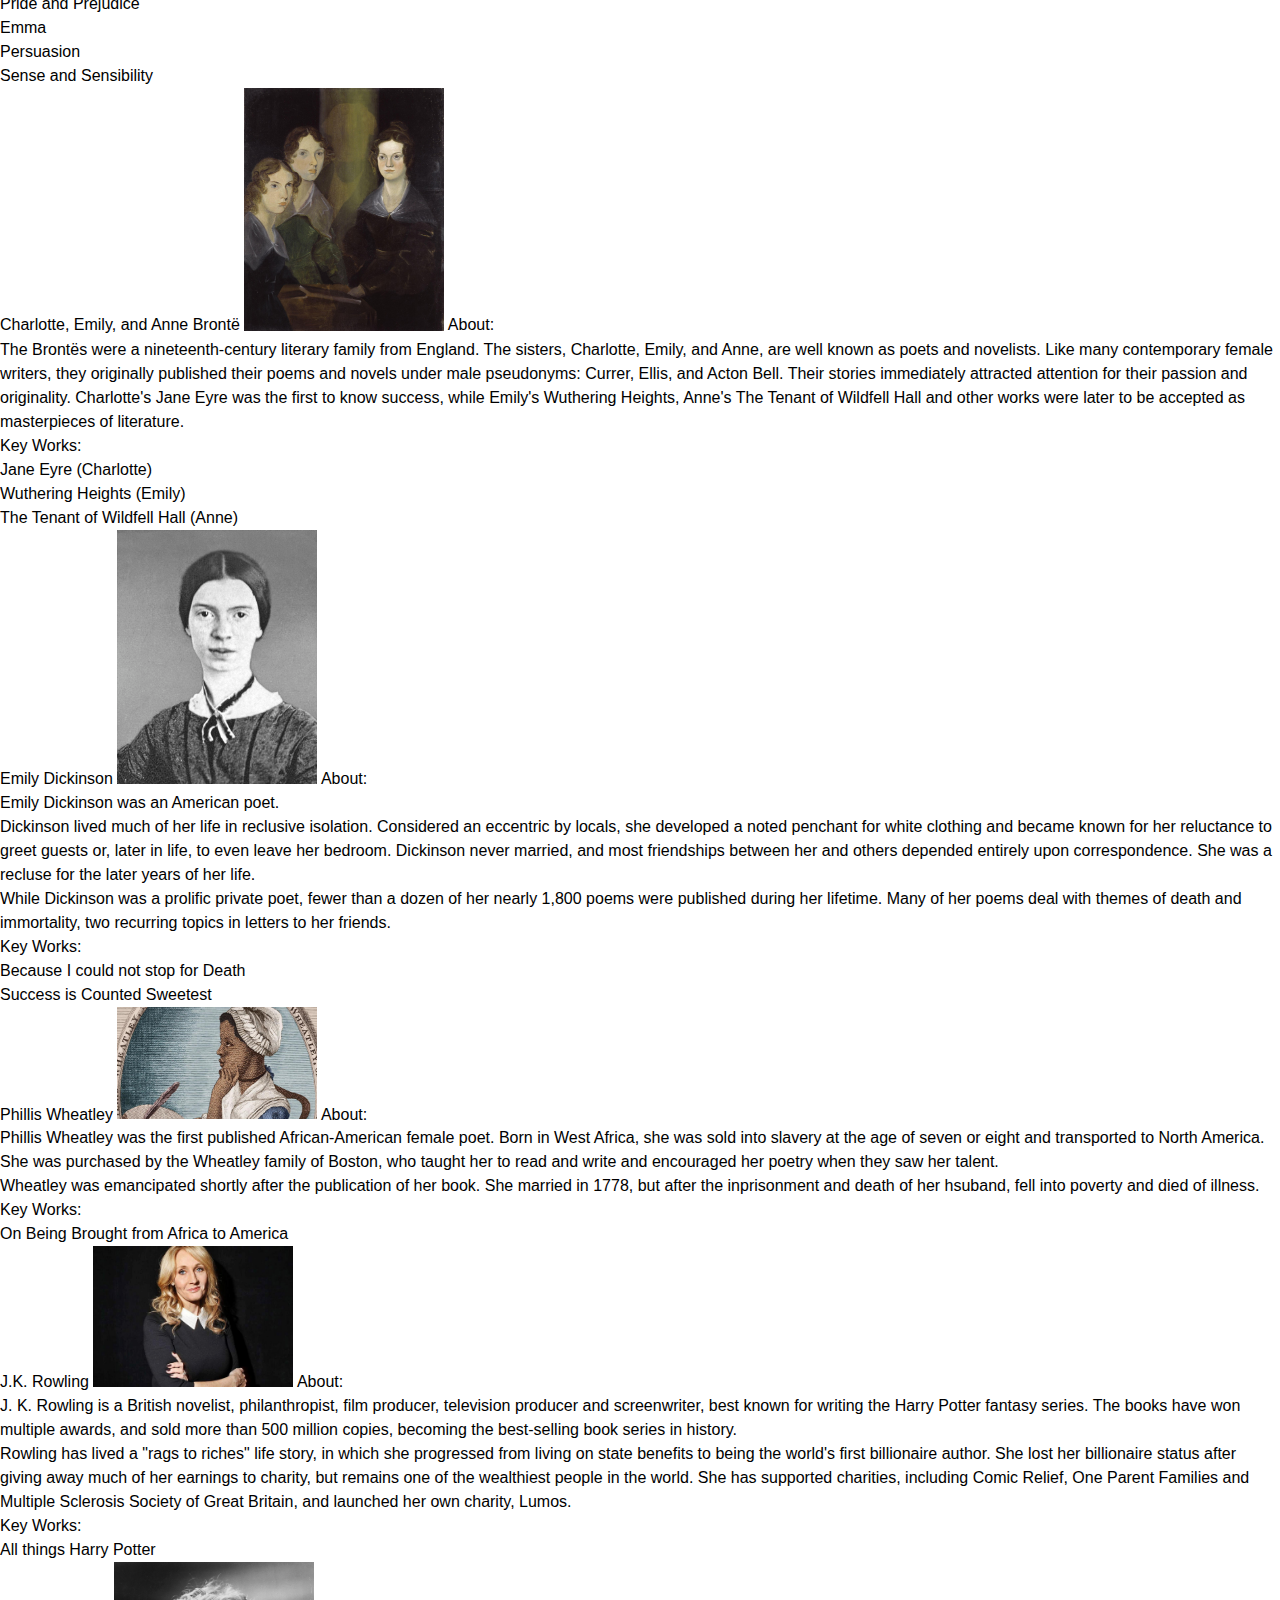
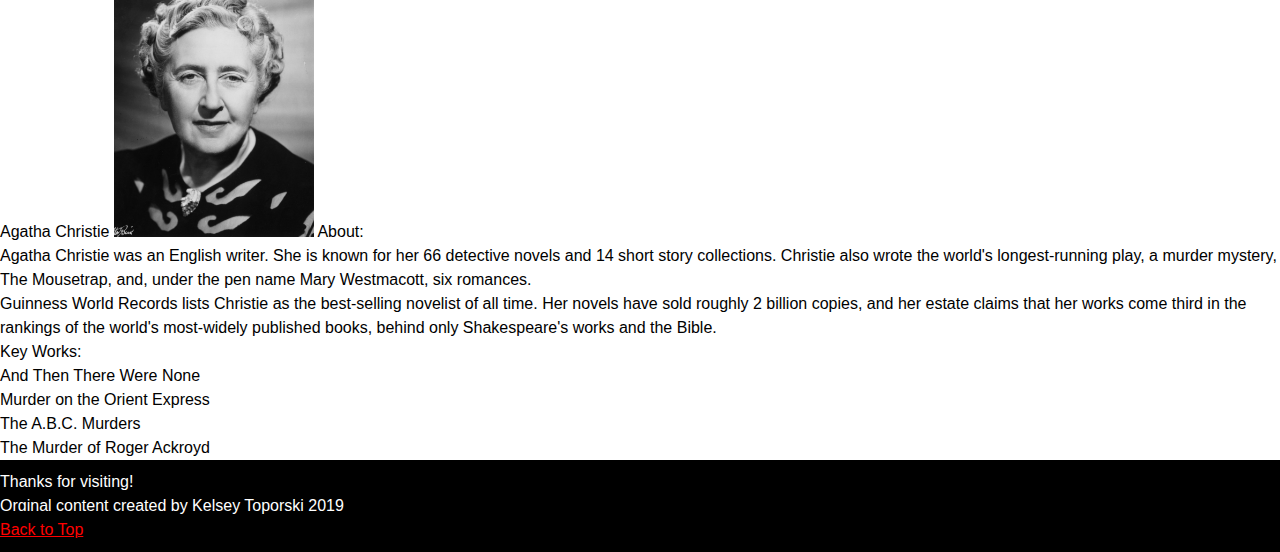
<file: literature.html>
<!DOCTYPE html>
<html lang="en">
<head>
  <meta charset="UTF-8">

  <meta name="viewport" content="width=device-width, initial-scale=1.0">

  <!-- connects to the stylesheets -->
  <link rel="stylesheet" href="css/reset.css">
  <link rel="stylesheet" href="css/style.css">

  <!-- connect to a Google font -->  
  <!-- connect to a Font Aweseom font -->
  <!-- connect to a favicon -->

  <title>Women's Web - Literature</title>
</head>

<body>
  <header>
    <nav class="navigation">
        <ul>
          <li><a href="index.html">About</a></li>
          <li><a href="literature.html" class="active">Literature</a></li>
          <li><a href="history.html">History and Politics</a></li>
          <li><a href="femdict.html">Feminist Dictionary</a></li>
        </ul>
    </nav>
      <!-- definitions from meriam webster -->
      <!-- interpretations from
            The Dictionary of Feminist Theory - Maggie Humm,
            Key Concepts In Post-Colonial Studies - Ashcroft, Bill, Gareth Griffiths, and Helen Tiffin,
            or myself -->
      <!-- interpretation of equity from https://everydayfeminism.com/2014/09/equality-is-not-enough/ -->

    <h1>Feminist Literature</h1>
  </header>

  <main>

      <div>
      bell hooks
      <img src="images/bell_hooks.jpg"  width="200" alt="Image of bell hooks" class="img_styling_1">
      About:
        <p>
          bell hooks is an American author, professor, feminist, and social activist.
        </p>
        <p>
          hooks' writing has focused on the intersectionality of race, capitalism, and gender, and what she describes as their ability to produce and perpetuate systems of oppression and class domination. She has published over 30 books and numerous scholarly articles, appeared in documentary films, and participated in public lectures. She has addressed race, class, and gender in education, art, history, sexuality, mass media, and feminism.
        </p>
      Key Works:
        <ul>
          <li>Feminist Theory: From Margin to Center</li>
          <li>All About Love: New Visions</li>
          <li>Ain't I a Woman?: Black Women and Feminism</li>
          <li>Feminism is for Everybody</li>
        </ul>
      </div>

      <div>
      Simone de Beauvoir
      <img src="images/simone_db.jpg"  width="200" alt="Image of Simone de Beauvoir">
      About:
        <p>
          Simone de Beauvoir was a French writer, intellectual, existentialist philosopher, political activist, feminist and social theorist. Though she did not consider herself a philosopher, she had a significant influence on both feminist existentialism and feminist theory.
        </p>
        <p>
          De Beauvoir wrote novels, essays, biographies, autobiography and monographs on philosophy, politics and social issues. She was known for her 1949 treatise The Second Sex, a detailed analysis of women's oppression and a foundational tract of contemporary feminism; and for her novels, including She Came to Stay and The Mandarins.
        </p>
      Key Works:
        <ul>
          <li>The Second Sex</li>
          <li>Woman Destroyed</li>
        </ul>
      </div>

      <div>
      Betty Friedan
      <img src="images/betty_friedan.jpg"  width="200" alt="Image of Betty Friedan">
      About:
        <p>
          Betty Friedan was an American feminist writer and activist. A leading figure in the women's movement in the United States, her 1963 book The Feminine Mystique is often credited with sparking the second wave of American feminism in the 20th century. In 1966, Friedan co-founded and was elected the first president of the National Organization for Women (NOW), which aimed to bring women "into the mainstream of American society now [in] fully equal partnership with men."
        </p>
        <p>
          Regarded as an influential author and intellectual in the United States, Friedan remained active in politics and advocacy until the late 1990s, authoring six books.
        </p>
      Key Works:
        <ul>
          <li>The Feminine Mystique</li>
        </ul>
      </div>

      <div>
      Maya Angelou
      <img src="images/maya_angelou.jpg"  width="200" alt="Image of Maya Angelou">
      About:
        <p>
          Maya Angelou was an American poet, singer, memoirist, and civil rights activist. She published seven autobiographies, three books of essays, several books of poetry, and is credited with a list of plays, movies, and television shows spanning over 50 years. She received dozens of awards and more than 50 honorary degrees. Angelou is best known for her series of seven autobiographies, which focus on her childhood and early adult experiences. The first, I Know Why the Caged Bird Sings (1969), tells of her life up to the age of 17 and brought her international recognition and acclaim.
        </p>
        <p>
          With the publication of I Know Why the Caged Bird Sings, Angelou publicly discussed aspects of her personal life. She was respected as a spokesperson for black people and women, and her works have been considered a defense of black culture. She made a deliberate attempt to challenge the common structure of the autobiography by critiquing, changing and expanding the genre. Her books center on themes such as racism, identity, family and travel.
        </p>
      Key Works:
        <ul>
          <li>I Know Why the Caged Bird Sings</li>
          <li>And Still I Rise</li>
          <li>Phenomenal Woman</li>
        </ul>
      </div>

      <!-- <script>
        alert("HI");
        console.log("hey good lookin");
      </script> -->

      <div>
      Alice Walker
      <img src="images/alice_walker.jpg"  width="200" alt="Image of Alice Walker">
      About:
        <p>
          Alice Walker is an American novelist, short story writer, poet, and activist. She wrote the novel The Color Purple (1982), for which she won the National Book Award for hardcover fiction, and the Pulitzer Prize for Fiction. An avowed feminist, Walker coined the term "womanist" to mean "A black feminist or feminist of color" in 1983.
        </p>
      Key Works:
        <ul>
          <li>The Color Purple</li>
          <li>In Search of Our Mothers' Gardens</li>
        </ul>
      </div>

      <div>
      Audre Lorde
      <img src="images/audre_lorde.jpg"  width="200" alt="Image of Audre Lorde">
      About:
        <p>
          Audre Lorde was an American writer, feminist, womanist, librarian, and civil rights activist. As a poet, she is best known for technical mastery and emotional expression, as well as her poems that express anger and outrage at civil and social injustices she observed throughout her life. Her poems and prose largely deal with issues related to civil rights, feminism, and the exploration of black female identity.
        </p>
        <p>
          In relation to non-intersectional feminism in the United States, Lorde famously said, "those of us who stand outside the circle of this society's definition of acceptable women; those of us who have been forged in the crucibles of difference – those of us who are poor, who are lesbians, who are Black, who are older – know that survival is not an academic skill. It is learning how to take our differences and make them strengths. For the master's tools will never dismantle the master's house. They may allow us temporarily to beat him at his own game, but they will never enable us to bring about genuine change. And this fact is only threatening to those women who still define the master's house as their only source of support."
        </p>
      Key Works:
        <ul>
          <li>Sister Outsider</li>
          <li>A Burst of Light: Essays</li>
          <li>Your Silence Will Not Protect You</li>
          <li>The Master's Tools Will Never Dismantle the Master's House</li>
        </ul>
      </div>

      <div>
      Chimamanda Ngozi Adichie
      <img src="images/chimamanda.jpg"  width="200" alt="Image of Chimamanda Ngozi Adichie">
      About:
        <p>
          Chimamanda Ngozi Adichie is a Nigerian novelist, writer of short stories and nonfiction.
        </p>
        <p>
          In 2008, Adichie was awarded a MacArthur Genius Grant. She was described in The Times Literary Supplement as "the most prominent" of a "procession of critically acclaimed young anglophone authors [who] is succeeding in attracting a new generation of readers to African literature".
        </p>
      Key Works:
        <ul>
          <li>Americanah</li>
          <li>We Should All Be Feminists</li>
          <li>The Thing Around Your Neck</li>
          <li>Dear Ijeawele, or A Feminist Manifesto in Fifteen Suggestions</li>
        </ul>
      </div>

      <div>
      Roxane Gay
      <img src="images/roxane_gay.jpg"  width="200" alt="Image of Roxane Gay">
      About:
        <p>
          Roxane Gay is an American writer, professor, editor, and commentator.
        </p>
        <p>
          Gay is a contributing opinion writer at The New York Times, founder of Tiny Hardcore Press, essays editor for The Rumpus, and co-editor of PANK, a nonprofit literary arts collective.
        </p>
      Key Works:
        <ul>
          <li>Bad Feminist</li>
          <li>Hunger</li>
          <li>Not That Bad: Dispatches from Rape Culture</li>
          <li>Difficult Women</li>
        </ul>
      </div>

      <div>
      Rebecca Solnit
      <img src="images/rebecca_solnit.jpg"  width="200" alt="Image of Rebecca Solnit">
      About:
        <p>
          Rebecca Solnit is an American writer. She has written on a variety of subjects, including the environment, politics, place, and art.
        </p>
        <p>
          Solnit has worked on environmental and human rights campaigns since the 1980s, and is the author of seventeen books as well as essays in numerous museum catalogs and anthologies.
        </p>
      Key Works:
        <ul>
          <li>Men Explain Things to Me</li>
          <li>Hope in the Dark</li>
          <li>The Mother of all Questions</li>
          <li>The Faraway Nearby</li>
        </ul>
      </div>

      <div>
      Judith Butler
      <img src="images/judith_butler.jpg"  width="200" alt="Image of Judith Butler">
      About:
        <p>
          Judith Butler is an American philosopher and gender theorist whose work has influenced political philosophy, ethics and the fields of third-wave feminist, queer and literary theory.
        </p>
        <p>
          Butler is best known for her books Gender Trouble: Feminism and the Subversion of Identity (1990) and Bodies That Matter: On the Discursive Limits of Sex (1993), in which she challenges conventional notions of gender and develops her theory of gender performativity. This theory has had a major influence on feminist and queer scholarship.
        </p>
        <p>
          Butler has supported lesbian and gay rights movements and has spoken out on many contemporary political issues.
        </p>
      Key Works:
        <ul>
          <li>Gender Trouble: Feminism and the Subversion of Identity</li>
          <li>Undoing Gender</li>
          <li>Bodies that Matter: On the Discursive Limits of Sex</li>
          <li>Precarious Life</li>
        </ul>
      </div>

      <div>
      Virginia Woolf
      <img src="images/virginia_woolf.jpg"  width="200" alt="Image of Virginia Woolf">
      About:
        <p>
          Virginia Woolf was an English writer, considered one of the most important modernist 20th-century authors and a pioneer in the use of stream of consciousness as a narrative device.
        </p>
        <p>
          Throughout her life, Woolf was troubled by bouts of mental illness, which included being institutionalised and attempting suicide. Her illness is considered to have been bipolar disorder, for which there was no effective intervention at the time. Eventually in 1941 she committed suicide by putting rocks in her pockets and drowning herself in a river, at the age of 59.
        </p>
        <p>
          Woolf became one of the central subjects of the 1970s movement of feminist criticism, and her works have since garnered much attention and widespread commentary for "inspiring feminism", an aspect of her writing that was unheralded earlier. Some of her writing has been considered offensive and has been criticised for a number of complex and controversial views, including anti-semitism and elitism.
        </p>
      Key Works:
        <ul>
          <li>A Room of One's Own</li>
          <li>The Waves</li>
          <li>Mrs Dalloway</li>
          <li>To the Lighthouse</li>
        </ul>
      </div>

      <div>
      Jane Austen
      <img src="images/jane_austen.jpg"  width="200" alt="Image of Jane Austen">
      About:
        <p>
          Jane Austen was an English novelist known primarily for her six major novels, which interpret, critique and comment upon the British landed gentry at the end of the 18th century. Austen's plots often explore the dependence of women on marriage in the pursuit of favourable social standing and economic security. Her use of biting irony, along with her realism, humour, and social commentary, have long earned her acclaim among critics, scholars, and popular audiences alike.
        </p>
      Key Works:
        <ul>
          <li>Pride and Prejudice</li>
          <li>Emma</li>
          <li>Persuasion</li>
          <li>Sense and Sensibility</li>
        </ul>
      </div>

      <div>
      Charlotte, Emily, and Anne Brontë
      <img src="images/bronte_sisters.jpg"  width="200" alt="Image of Charlotte, Emily, and Anne Brontë">
      About:
        <p>
          The Brontës were a nineteenth-century literary family from England. The sisters, Charlotte, Emily, and Anne, are well known as poets and novelists. Like many contemporary female writers, they originally published their poems and novels under male pseudonyms: Currer, Ellis, and Acton Bell. Their stories immediately attracted attention for their passion and originality. Charlotte's Jane Eyre was the first to know success, while Emily's Wuthering Heights, Anne's The Tenant of Wildfell Hall and other works were later to be accepted as masterpieces of literature.
        </p>
      Key Works:
        <ul>
          <li>Jane Eyre (Charlotte)</li>
          <li>Wuthering Heights (Emily)</li>
          <li>The Tenant of Wildfell Hall (Anne)</li>
        </ul>
      </div>

      <div>
      Emily Dickinson
      <img src="images/emily_d.jpg"  width="200" alt="Image of Emily Dickinson">
      About:
        <p>
          Emily Dickinson was an American poet.
        </p>
        <p>
          Dickinson lived much of her life in reclusive isolation. Considered an eccentric by locals, she developed a noted penchant for white clothing and became known for her reluctance to greet guests or, later in life, to even leave her bedroom. Dickinson never married, and most friendships between her and others depended entirely upon correspondence. She was a recluse for the later years of her life.
        </p>
        <p>
          While Dickinson was a prolific private poet, fewer than a dozen of her nearly 1,800 poems were published during her lifetime. Many of her poems deal with themes of death and immortality, two recurring topics in letters to her friends.
        </p>
      Key Works:
        <ul>
          <li>Because I could not stop for Death</li>
          <li>Success is Counted Sweetest</li>
        </ul>
      </div>

      <div>
      Phillis Wheatley
      <img src="images/phillis_w.jpg"  width="200" alt="Image of Phillis Wheatley">
      About:
        <p>
          Phillis Wheatley was the first published African-American female poet. Born in West Africa, she was sold into slavery at the age of seven or eight and transported to North America. She was purchased by the Wheatley family of Boston, who taught her to read and write and encouraged her poetry when they saw her talent.
        </p>
        <p>
          Wheatley was emancipated shortly after the publication of her book. She married in 1778, but after the inprisonment and death of her hsuband, fell into poverty and died of illness.
        </p>
      Key Works:
        <ul>
          <li>On Being Brought from Africa to America</li>
        </ul>
      </div>

      <div>
      J.K. Rowling
      <img src="images/jk_rowling.jpg"  width="200" alt="Image of J.K. Rowling">
      About:
        <p>
          J. K. Rowling is a British novelist, philanthropist, film producer, television producer and screenwriter, best known for writing the Harry Potter fantasy series. The books have won multiple awards, and sold more than 500 million copies, becoming the best-selling book series in history.
        </p>
        <p>
          Rowling has lived a "rags to riches" life story, in which she progressed from living on state benefits to being the world's first billionaire author. She lost her billionaire status after giving away much of her earnings to charity, but remains one of the wealthiest people in the world. She has supported charities, including Comic Relief, One Parent Families and Multiple Sclerosis Society of Great Britain, and launched her own charity, Lumos.
        </p>
      Key Works:
        <ul>
          <li>All things Harry Potter</li>
        </ul>
      </div>

      <div>
      Agatha Christie
      <img src="images/agatha.jpg"  width="200" alt="Image of Agatha Christie">
      About:
        <p>
          Agatha Christie was an English writer. She is known for her 66 detective novels and 14 short story collections. Christie also wrote the world's longest-running play, a murder mystery, The Mousetrap, and, under the pen name Mary Westmacott, six romances.
        </p>
        <p>
          Guinness World Records lists Christie as the best-selling novelist of all time. Her novels have sold roughly 2 billion copies, and her estate claims that her works come third in the rankings of the world's most-widely published books, behind only Shakespeare's works and the Bible.
        </p>
      Key Works:
        <ul>
          <li>And Then There Were None</li>
          <li>Murder on the Orient Express</li>
          <li>The A.B.C. Murders</li>
          <li>The Murder of Roger Ackroyd</li>
        </ul>
      </div>
    </main>
    <footer>
      <p class="thanks">
        Thanks for visiting! <i class="far fa-grin"> </i>
      </p>
      <p>Orginal content created by Kelsey Toporski 2019</p>
      <a href="#top" class="tops">Back to Top</a>

    </footer>
  </body>
</html>
</file>
<file: css/style.css>
/* CSS stylings */
body {
    font-family: Helvetica, sans-serif;
    line-height: 150%;
}

.skip {
    position: absolute;
    left: -1000px;
}

.skip:focus {
    left: 0px;
}


.navigation ul {
    font-family: 14px Helvetica, sans-serif;
    text-transform: uppercase;
    margin: 10px;
    padding: 0px 10px;
}

.navigation li {
    display: inline-block;
    padding: 0px 10px;
    vertical-align: top;
}

.navigation li:first-child {
    margin-left: 0;
}

.navigation li:last-child {
    margin-right: 0;
}

.active {
    background-color: black;
    color: white;
}

a {
    color: black;
    size: 20px;

}

a:hover {
    background-color: black;
    color: white;
}

h1 {
    font-size: 20px;
    font-weight: bold;
}

footer {
    padding: 10px 0px;
    background-color: black;
    color: white;
}

footer a {
    padding: 10px 0px;
    background-color: black;
    color: red;
}

/* --------------------------------- */
/* --------------------------------- */
/* --------------------------------- */
/* --------------------------------- */
/* --------------------------------- */
/* --------------------------------- */
/* --------------------------------- */
/* --------------------------------- */


.img_styling_1 {
    width: 45%;
    padding: 20px;
    margin: 10px;

    background-color: #f0ede5;
    border-radius: 25px;
    border: solid #f9f6ee 10px;

    display: block;
    margin-left: auto;
    margin-right: auto;
}

/* width 100% */

.card_parent {
    /* text-align: center; */
    display: grid;
  	grid-template-columns: 1fr 1fr 1fr;
}

.card img {
    width: 100%;
}

.card h2 {
    font-size: 20px;
    font-weight: bold;
    padding-bottom: 10px;
    text-align: left;
}

.card p {
    /* padding: 0px 10px; */
    text-align: justify;
}

/* .card p:last-child {
    padding-bottom: 15px;
} */

/* .card:first-child {
    margin-left: 20px;
} */

.card {
    /* Add shadows to create the "card" effect */
    box-shadow: 0 4px 8px 0 rgba(0,0,0,0.2);
    transition: 0.3s;
    max-width: 400px;
    display: inline-block;
    margin: 10px;
}

/* .card:last-child {
    margin-right: 20px;
} */

  /* On mouse-over, add a deeper shadow */
  .card:hover {
    box-shadow: 0 8px 16px 0 rgba(0,0,0,0.2);
}

  /* Add some padding inside the card container */
  .container {
    padding: 10px 20px 15px;
}
</file>
